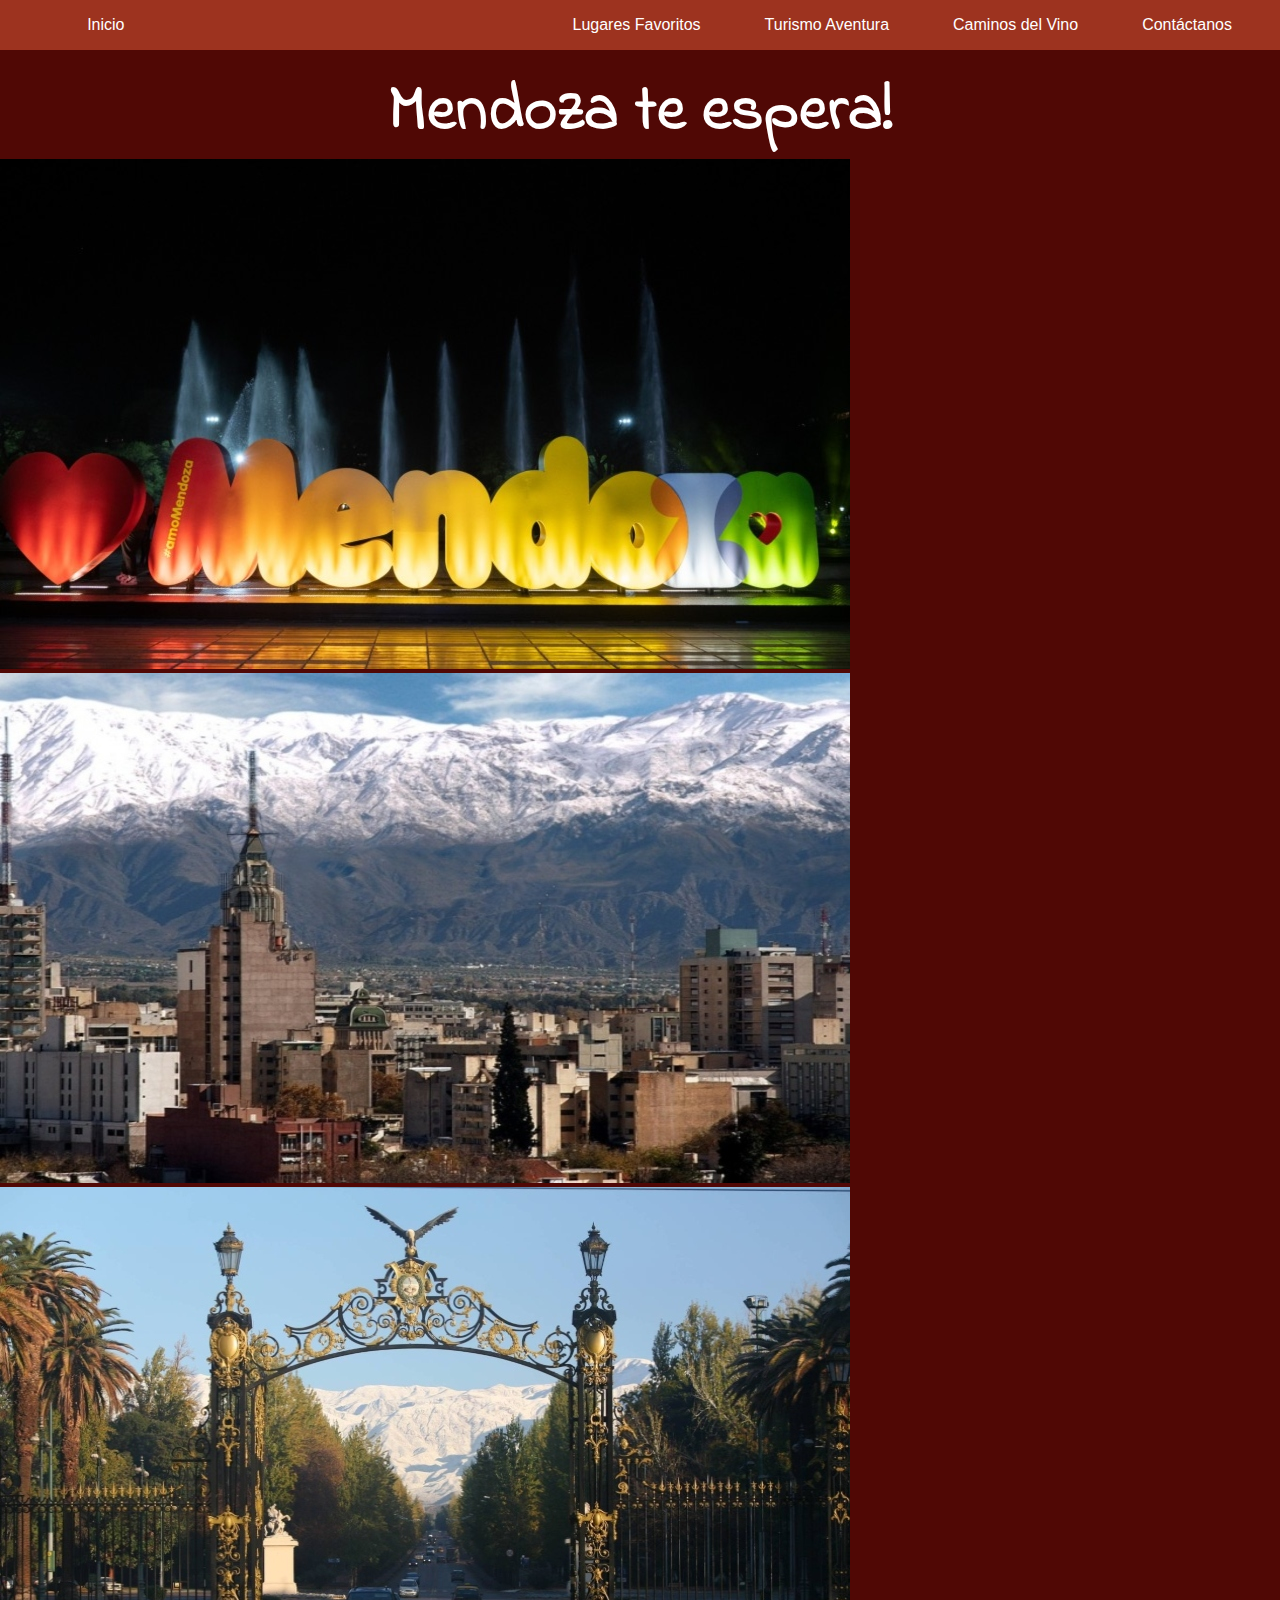
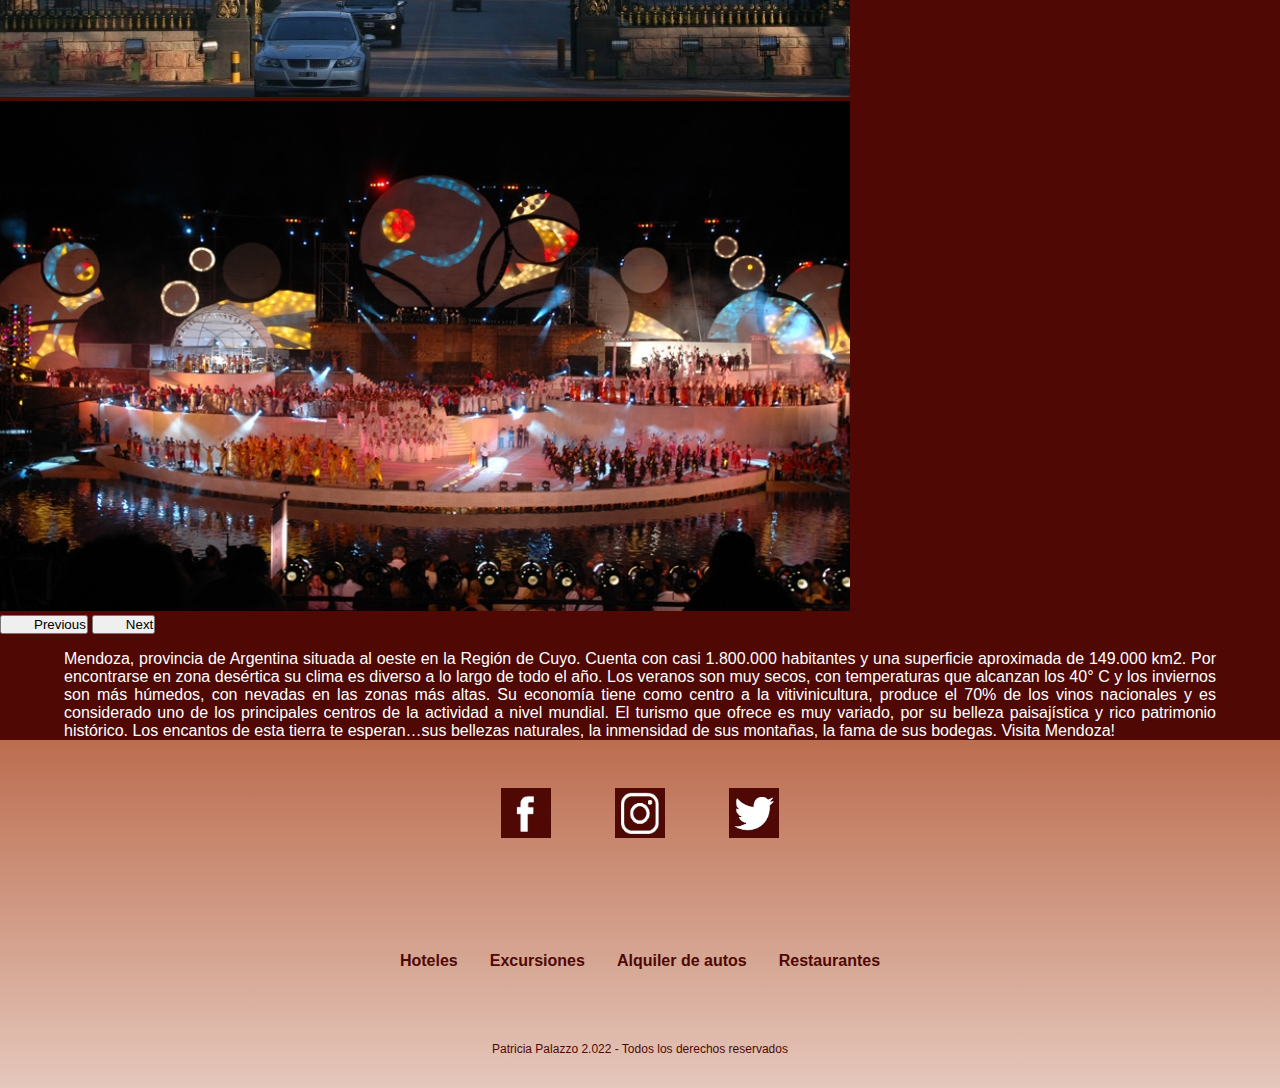
<file: index.html>
<!DOCTYPE html>
<html lang="en">
<head>
    <meta charset="UTF-8">
    <meta http-equiv="X-UA-Compatible" content="IE=edge">
    <meta name="viewport" content="width=device-width, initial-scale=1.0">
    <link href="https://cdn.jsdelivr.net/npm/bootstrap@5.1.3/dist/css/bootstrap.min.css" rel="stylesheet" integrity="sha384-1BmE4kWBq78iYhFldvKuhfTAU6auU8tT94WrHftjDbrCEXSU1oBoqyl2QvZ6jIW3" crossorigin="anonymous">
    <link rel = "stylesheet" href=" css/estilos.css" >
    <link rel="preconnect" href="https://fonts.googleapis.com">
    <link rel="preconnect" href="https://fonts.gstatic.com" crossorigin>
    <link href="https://fonts.googleapis.com/css2?family=Indie+Flower&display=swap" rel="stylesheet">
    <title>Visita Mendoza</title>
</head>
<body>
    <header>
        <nav class="tahoma">
            <ul>
                <li><a class="navegacion__opcion inicio" href="index.html">Inicio</a></li> 
                <li><a class="navegacion__opcion" href="paginas/favoritos.html">Lugares Favoritos</a></li>
                <li><a class="navegacion__opcion" href="paginas/turismo_aventura.html">Turismo Aventura</a></li>
                <li><a class="navegacion__opcion" href="paginas/camino_del_vino.html">Caminos del Vino</a></li>
                <li><a class="navegacion__opcion" href="paginas/contacto.html">Contáctanos</a></li>      
            </ul>
        </nav>            
    </header>
    <main>
        <section>
            <div class="pagina__titulo">
                <h1 class="indie negrita">Mendoza te espera!</h1>
            </div>
        </section>
        <section>
            <div class="container-fluid">
                <div id="carouselExampleFade" class="carousel slide carousel-fade" data-bs-ride="carousel">
                    <div class="carousel-inner">
                        <div class="carousel-item active">
                        <img src="recursos/mendoza.jpg" class="d-block w-100" alt="cartel mendoza">
                    </div>
                    <div class="carousel-item">
                        <img src="recursos/ciudad.jpg" class="d-block w-100" alt="vista ciudad">
                    </div>
                    <div class="carousel-item">
                        <img src="recursos/portones.jpg" class="d-block w-100" alt="portones del parque">
                    </div>
                    <div class="carousel-item">
                        <img src="recursos/vendimia.jpg" class="d-block w-100" alt="fiesta de la vendimia">
                    </div>
                </div>
                <button class="carousel-control-prev" type="button" data-bs-target="#carouselExampleFade" data-bs-slide="prev">
                    <span class="carousel-control-prev-icon" aria-hidden="true"></span>
                    <span class="visually-hidden">Previous</span>
                </button>
                <button class="carousel-control-next" type="button" data-bs-target="#carouselExampleFade" data-bs-slide="next">
                    <span class="carousel-control-next-icon" aria-hidden="true"></span>
                    <span class="visually-hidden">Next</span>
                </button>
            </div>
        </section>
        <section>
            <div class="index__texto tahoma" >
                <p>Mendoza, provincia de Argentina situada al oeste en la Región de Cuyo. Cuenta con casi 1.800.000 habitantes y una superficie aproximada de 149.000 km2. Por encontrarse en zona desértica su clima es diverso a lo largo de todo el año. Los veranos son muy secos, con temperaturas que alcanzan los 40° C y los inviernos son más húmedos,  con nevadas en las zonas más altas. Su economía tiene como centro a la vitivinicultura, produce el 70% de los vinos nacionales y es considerado uno de los principales centros de la actividad a nivel mundial. El turismo que ofrece es muy variado, por su belleza paisajística y rico patrimonio histórico. Los encantos de esta tierra te esperan…sus bellezas naturales, la inmensidad de sus montañas, la fama de sus bodegas. Visita Mendoza!</p> 
            </div>
        </section>
    </main>
    <footer class="gradiente tahoma">
        <div class="footer__redes">
            <img class="footer__imagenes" src="recursos/facebook.jpg" alt="logo facebook">
            <img class="footer__imagenes" src="recursos/instagram.jpg" alt="logo instagram">
            <img class="footer__imagenes" src="recursos/twitter.jpg" alt="logo twitter">
        </div>
        <div class="footer__enlaces">
            <a class="footer__enlaces__opcion negrita" href="https://www.trivago.com.ar/es-AR/lm?__wr=10&tc=18&themeId=1&sem_keyword=hoteles%20en%20mendoza&sem_creativeid=576042970744&sem_matchtype=e&sem_network=g&sem_device=c&sem_placement=&sem_target=&sem_adposition=&sem_param1=&sem_param2=&sem_campaignid=15949334798&sem_adgroupid=129758555022&sem_targetid=kwd-861155142&sem_location=1000092&cipc=sem&cip=5419001819&gclid=Cj0KCQjw6pOTBhCTARIsAHF23fI4WO3d2dpFbXpWeYggHKfNlENxzgiwfZO1YNWixCZig1VszmF83lgaAm4tEALw_wcB&search=200-73268" target="_blank">Hoteles</a>
            <a class="footer__enlaces__opcion negrita" href="https://mendoza.travel/turismo/" target="_blank">Excursiones</a>
            <a class="footer__enlaces__opcion negrita" href="https://www.economybookings.com/es/alquiler-de-coches/america-del-sur/argentina/mendoza?btag=google&gclid=Cj0KCQjw6pOTBhCTARIsAHF23fIY-PLiH9SjcboZNVSLd5Ms8fzS0DXV7uB2vZGmwv_LEgi6eeP8Ow0aAorJEALw_wcB" target="_blank">Alquiler de autos</a>
            <a class="footer__enlaces__opcion negrita" href="https://mendoza.travel/gastronomia/" target="_bkank">Restaurantes</a>
        </div>
        <div class="footer__disclaimer">
            <p>Patricia Palazzo 2.022 - Todos los derechos reservados</p>
        </div>        
    </footer>
    <script src="https://cdn.jsdelivr.net/npm/bootstrap@5.1.3/dist/js/bootstrap.bundle.min.js" integrity="sha384-ka7Sk0Gln4gmtz2MlQnikT1wXgYsOg+OMhuP+IlRH9sENBO0LRn5q+8nbTov4+1p" crossorigin="anonymous"></script>
</body>
</html>
</file>
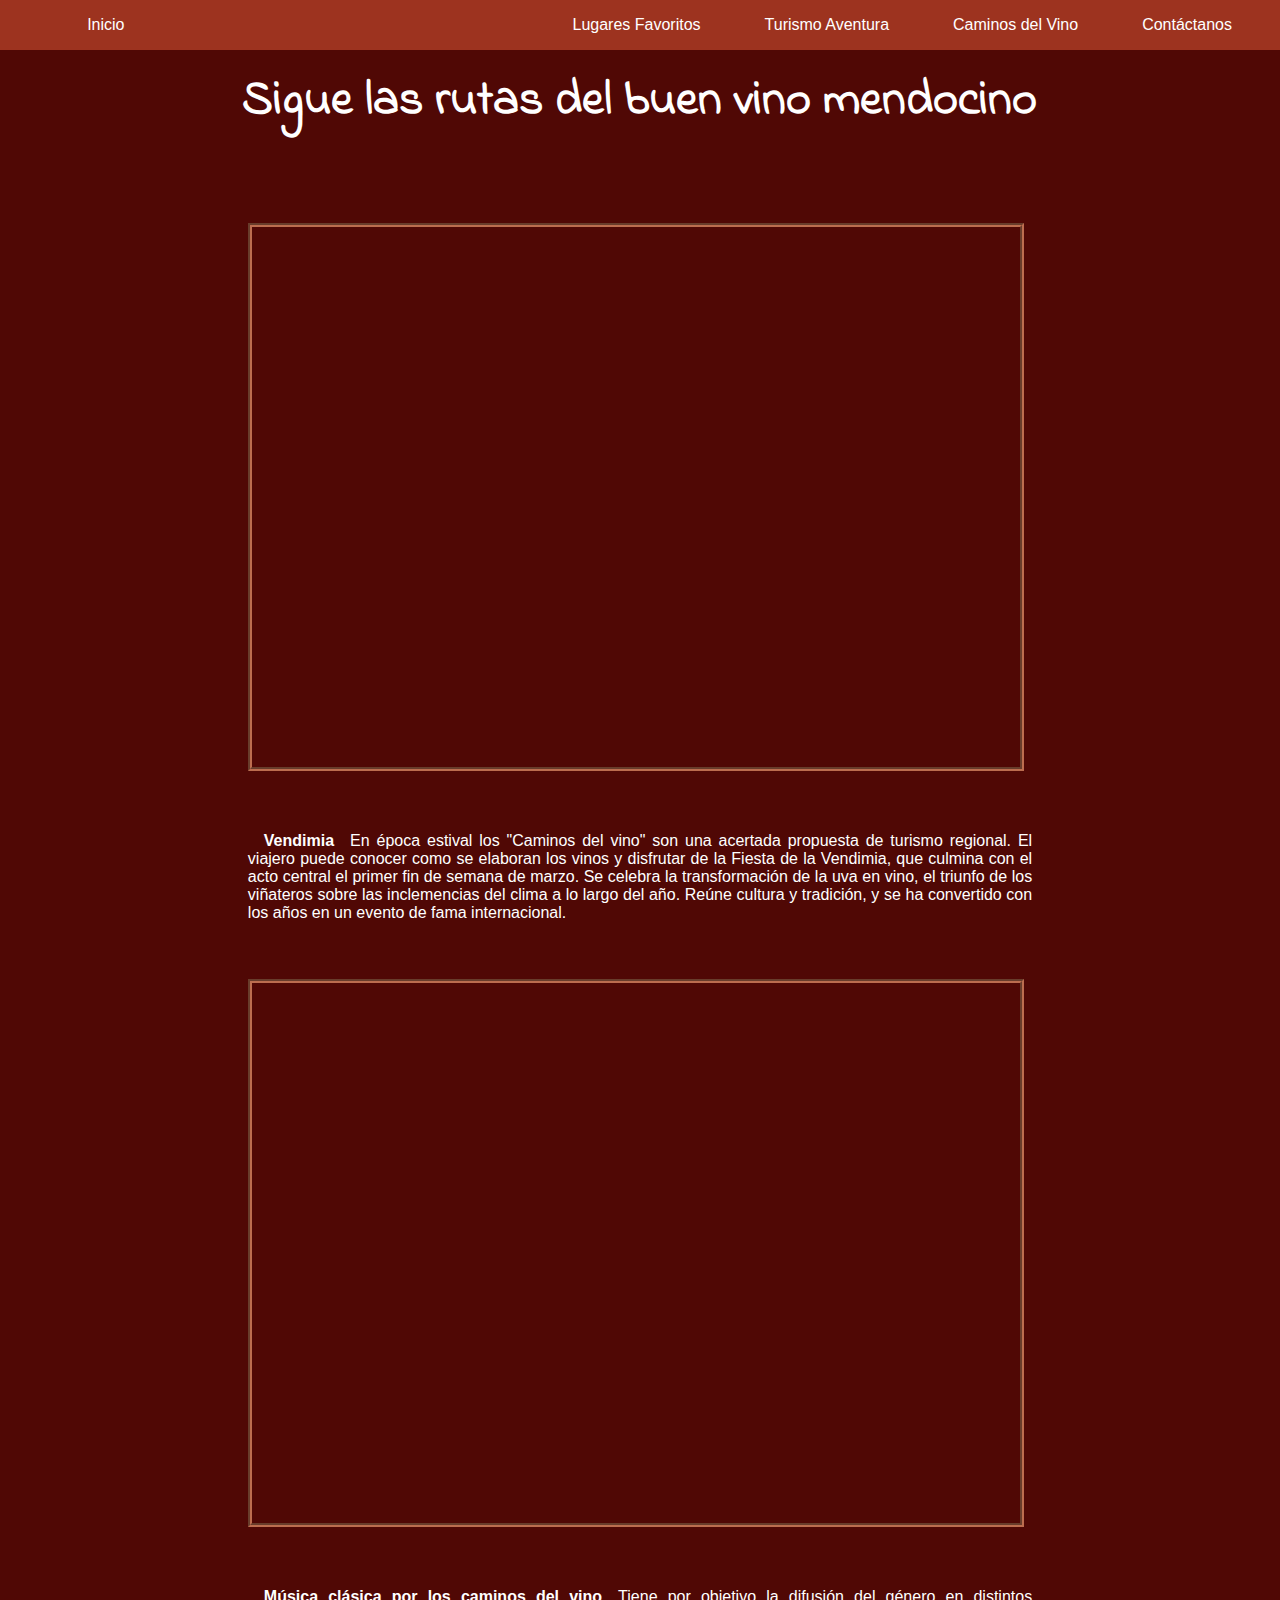
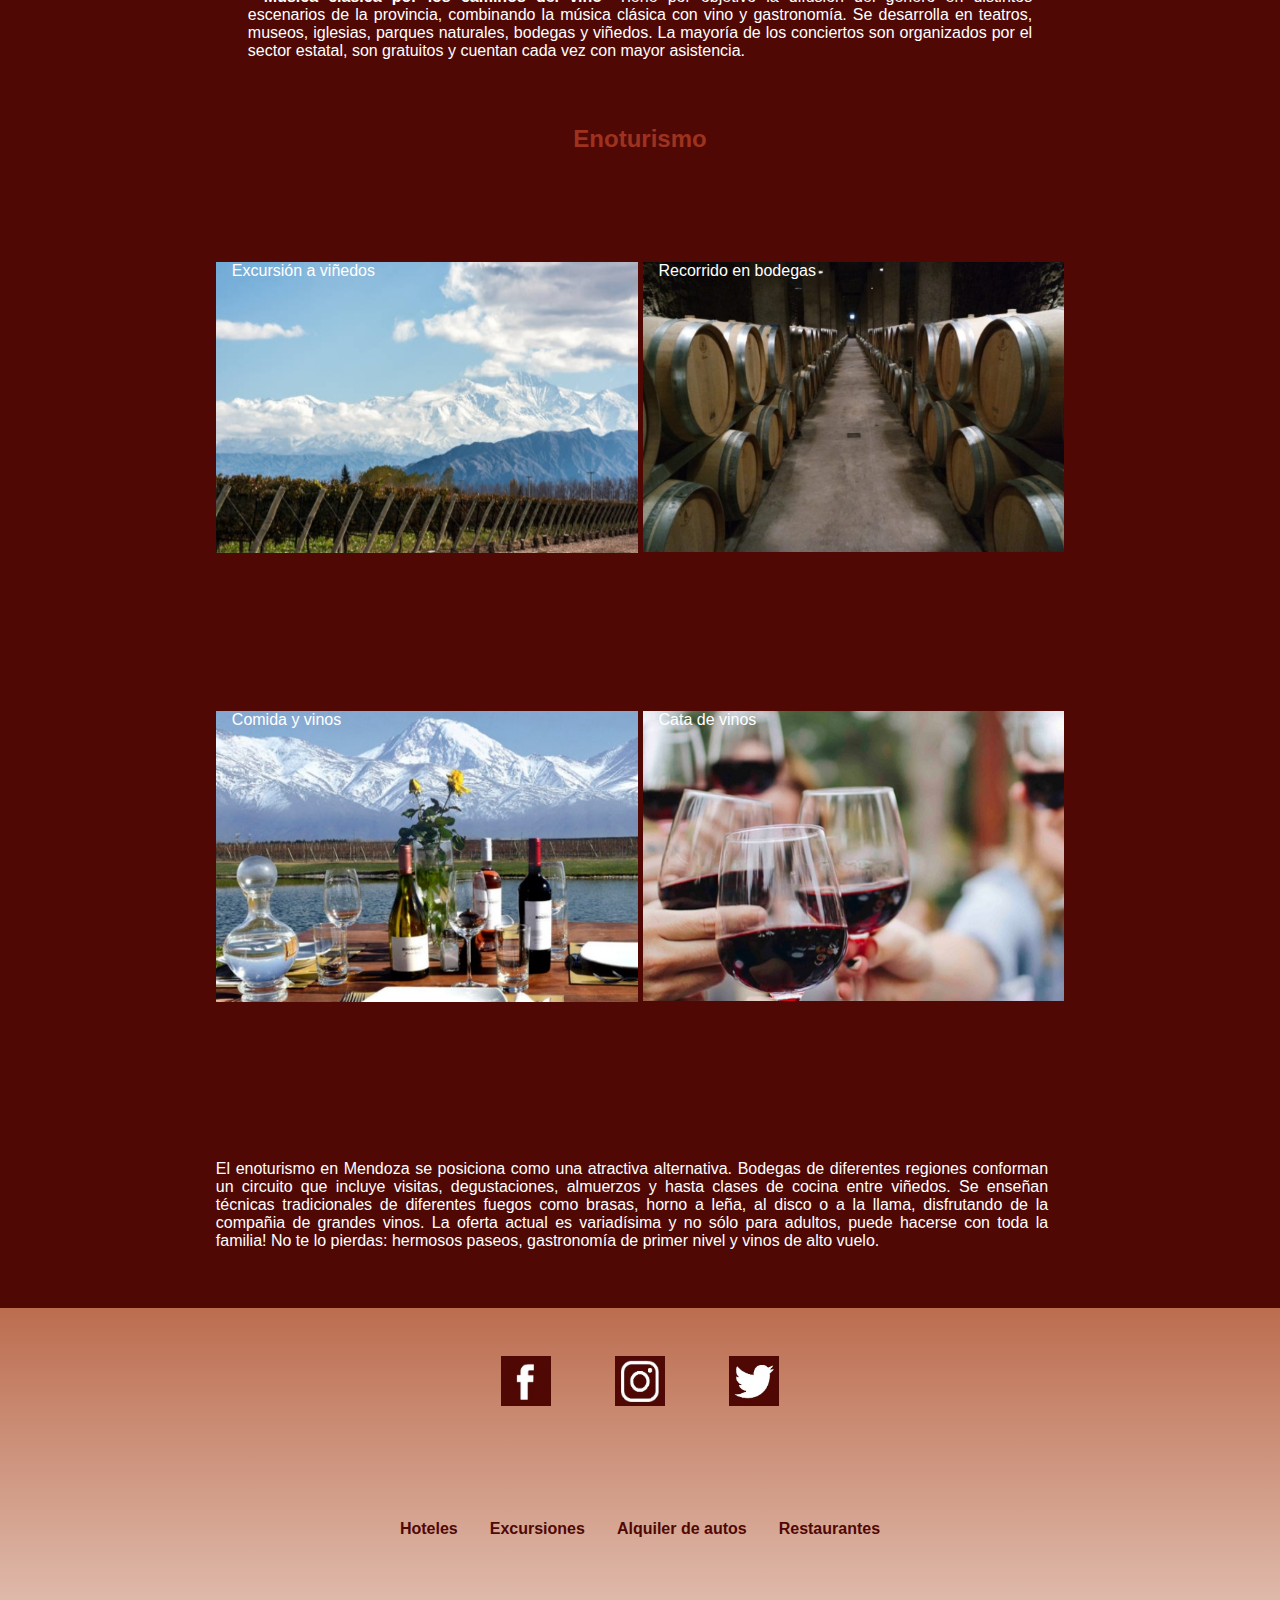
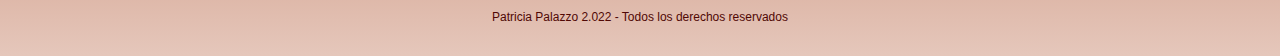
<file: paginas/camino_del_vino.html>
<!DOCTYPE html>
<html lang="en">
<head>
    <meta charset="UTF-8">
    <meta http-equiv="X-UA-Compatible" content="IE=edge">
    <meta name="viewport" content="width=device-width, initial-scale=1.0">
    <link rel = "stylesheet" href="../css/estilos.css" >
    <link rel="preconnect" href="https://fonts.googleapis.com">
    <link rel="preconnect" href="https://fonts.gstatic.com" crossorigin>
    <link href="https://fonts.googleapis.com/css2?family=Indie+Flower&display=swap" rel="stylesheet">
    <title>Camino del Vino</title>
</head>
<body>
    <header>
        <nav class="tahoma">
            <ul>
                <li><a class="navegacion__opcion inicio" href="../index.html">Inicio</a></li> 
                <li><a class="navegacion__opcion" href="favoritos.html">Lugares Favoritos</a></li>
                <li><a class="navegacion__opcion" href="turismo_aventura.html">Turismo Aventura</a></li>
                <li><a class="navegacion__opcion" href="camino_del_vino.html">Caminos del Vino</a></li>
                <li><a class="navegacion__opcion" href="contacto.html">Contáctanos</a></li>      
            </ul>
        </nav>            
    </header>
    <main>
        <section class="grid__container__camino tahoma">
            <div class="grid__titulo__camino">
                <h1 class="indie">Sigue las rutas del buen vino mendocino</h1>
            </div>            
            <div class="grid__video__uno">
                <iframe class="video" src="https://www.youtube.com/embed/NPLaSs3JbcM" title="YouTube video player" frameborder="0" allow="accelerometer; autoplay; clipboard-write; encrypted-media; gyroscope; picture-in-picture" allowfullscreen></iframe>
            </div>
            <div class="texto__video__uno">
                <span class="negrita">Vendimia</span><span>En época estival los "Caminos del vino" son una acertada propuesta de turismo regional. El viajero puede conocer como se elaboran los vinos y disfrutar de la Fiesta de la Vendimia, que culmina con el acto central el primer fin de semana de marzo. Se celebra la transformación de la uva en vino, el triunfo de los viñateros sobre las inclemencias del clima a lo largo del año. Reúne cultura y tradición, y se ha convertido con los años en un evento de fama internacional. </span>
            </div>
            <div class="grid__video__dos">
                <iframe class="video" width="560" height="315" src="https://www.youtube.com/embed/SXl2UVCRuM8" title="YouTube video player" frameborder="0" allow="accelerometer; autoplay; clipboard-write; encrypted-media; gyroscope; picture-in-picture" allowfullscreen></iframe>
            </div> 
            <div class="texto__video__dos">
                <span class="negrita">Música clásica por los caminos del vino</span><span>Tiene por objetivo la difusión del género en distintos escenarios de la provincia, combinando la música clásica con vino y gastronomía. Se desarrolla en teatros, museos, iglesias, parques naturales, bodegas y viñedos. La mayoría de los conciertos son organizados por el sector estatal, son gratuitos y cuentan cada vez con mayor asistencia. </span>
            </div>
            <div class="grid__enoturismo">        
                <h2>Enoturismo</h2>    
            </div>
            <div class="grid__fotos__camino__uno">
                <span>Excursión a viñedos</span>
            </div>
            <div class="grid__fotos__camino__dos">
                <span>Recorrido en bodegas</span>
            </div>
            <div class="grid__fotos__camino__tres">
                <span>Comida y vinos</span>
            </div>
            <div class="grid__fotos__camino__cuatro">
                <span>Cata de vinos</span>
            </div>
            <div class="grid__enoturismo__texto">
                <p>El enoturismo en Mendoza se posiciona como una atractiva alternativa. Bodegas de diferentes regiones conforman un circuito que incluye visitas, degustaciones, almuerzos y hasta clases de cocina entre viñedos. Se enseñan técnicas tradicionales de diferentes fuegos como brasas, horno a leña, al disco o a la llama, disfrutando de la compañia de grandes vinos. La oferta actual es variadísima y no sólo para adultos, puede hacerse con toda la familia! No te lo pierdas: hermosos paseos, gastronomía de primer nivel y vinos de alto vuelo.  </p>
            </div>
        </section>
    </main>
    <footer class="gradiente tahoma">
        <div class="footer__redes">
            <img class="footer__imagenes" src="../recursos/facebook.jpg" alt="logo facebook">
            <img class="footer__imagenes" src="../recursos/instagram.jpg" alt="logo instagram">
            <img class="footer__imagenes" src="../recursos/twitter.jpg" alt="logo twitter">
        </div>
        <div class="footer__enlaces">
            <a class="footer__enlaces__opcion negrita" href="https://www.trivago.com.ar/es-AR/lm?__wr=10&tc=18&themeId=1&sem_keyword=hoteles%20en%20mendoza&sem_creativeid=576042970744&sem_matchtype=e&sem_network=g&sem_device=c&sem_placement=&sem_target=&sem_adposition=&sem_param1=&sem_param2=&sem_campaignid=15949334798&sem_adgroupid=129758555022&sem_targetid=kwd-861155142&sem_location=1000092&cipc=sem&cip=5419001819&gclid=Cj0KCQjw6pOTBhCTARIsAHF23fI4WO3d2dpFbXpWeYggHKfNlENxzgiwfZO1YNWixCZig1VszmF83lgaAm4tEALw_wcB&search=200-73268" target="_blank">Hoteles</a>
            <a class="footer__enlaces__opcion negrita" href="https://mendoza.travel/turismo/" target="_blank">Excursiones</a>
            <a class="footer__enlaces__opcion negrita" href="https://www.economybookings.com/es/alquiler-de-coches/america-del-sur/argentina/mendoza?btag=google&gclid=Cj0KCQjw6pOTBhCTARIsAHF23fIY-PLiH9SjcboZNVSLd5Ms8fzS0DXV7uB2vZGmwv_LEgi6eeP8Ow0aAorJEALw_wcB" target="_blank">Alquiler de autos</a>
            <a class="footer__enlaces__opcion negrita" href="https://mendoza.travel/gastronomia/" target="_bkank">Restaurantes</a>
        </div>
        <div class="footer__disclaimer">
            <p>Patricia Palazzo 2.022 - Todos los derechos reservados</p>
        </div>        
    </footer>
</body>
</html>
</file>
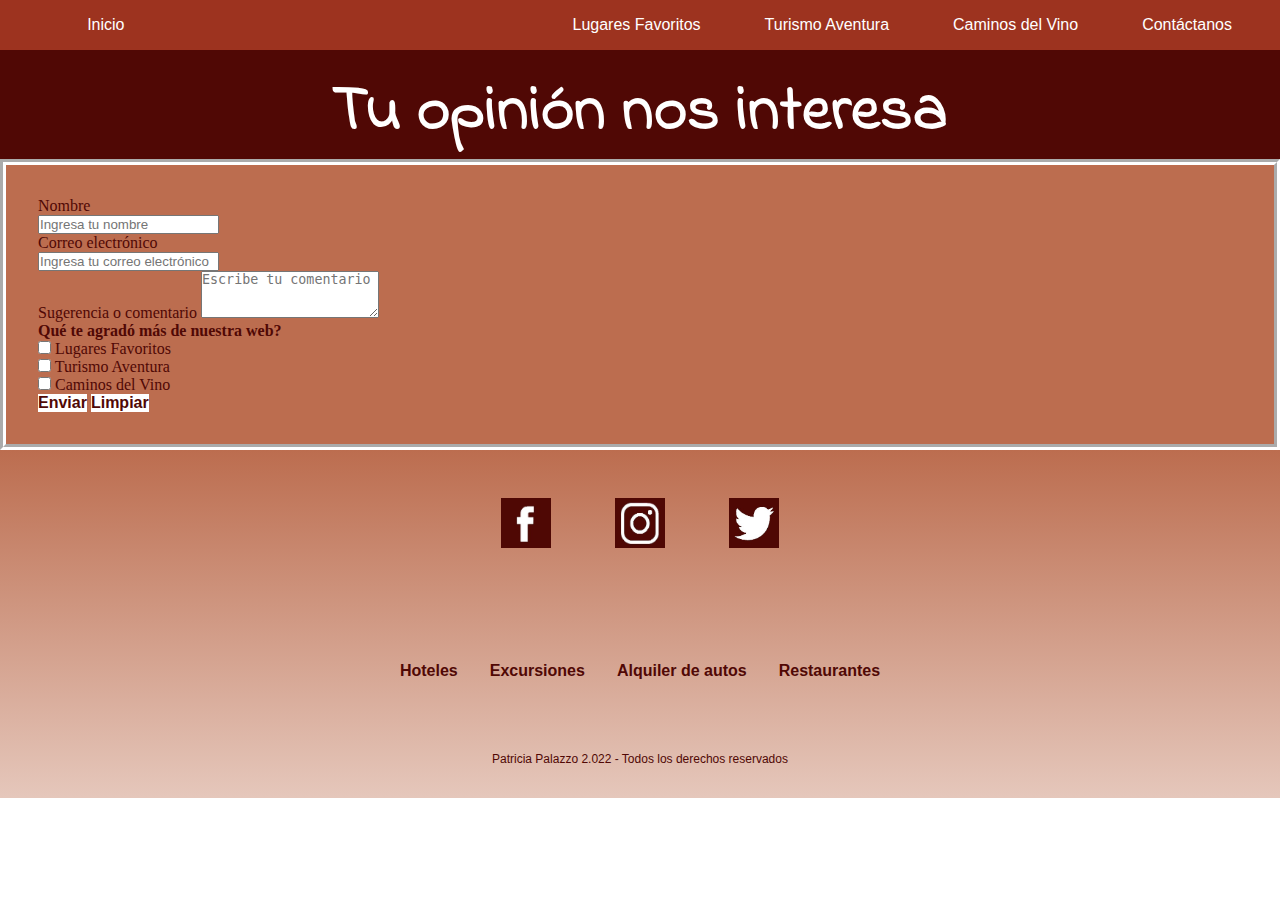
<file: paginas/contacto.html>
<!DOCTYPE html>
<html lang="en">
<head>
    <meta charset="UTF-8">
    <meta http-equiv="X-UA-Compatible" content="IE=edge">
    <meta name="viewport" content="width=device-width, initial-scale=1.0">
    <link href="https://cdn.jsdelivr.net/npm/bootstrap@5.1.3/dist/css/bootstrap.min.css" rel="stylesheet" integrity="sha384-1BmE4kWBq78iYhFldvKuhfTAU6auU8tT94WrHftjDbrCEXSU1oBoqyl2QvZ6jIW3" crossorigin="anonymous">
    <link rel = "stylesheet" href="../css/estilos.css" >
    <link rel="preconnect" href="https://fonts.googleapis.com">
    <link rel="preconnect" href="https://fonts.gstatic.com" crossorigin>
    <link href="https://fonts.googleapis.com/css2?family=Indie+Flower&display=swap" rel="stylesheet">
    <title>Contáctanos</title>
</head>
<body>
    <header>
        <nav class="tahoma">
            <ul>
                <li><a class="navegacion__opcion inicio" href="../index.html">Inicio</a></li> 
                <li><a class="navegacion__opcion" href="favoritos.html">Lugares Favoritos</a></li>
                <li><a class="navegacion__opcion" href="turismo_aventura.html">Turismo Aventura</a></li>
                <li><a class="navegacion__opcion" href="camino_del_vino.html">Caminos del Vino</a></li>
                <li><a class="navegacion__opcion" href="contacto.html">Contáctanos</a></li>      
            </ul>
        </nav>            
    </header>
    <main>
        <section>
            <div class="pagina__titulo">
                <h1 class="negrita indie">Tu opinión nos interesa</h1>
            </div>
        </section>
        <section class="container">
            <form>
                <div class="row mb-3">
                    <label for="nombre" class="col-sm-2 col-form-label">Nombre</label>
                    <div class="col-sm-10">
                        <input type="text" class="form-control" placeholder="Ingresa tu nombre" id="nombre">
                    </div>
                </div>
                <div class="row mb-3">
                    <label for="email" class="col-sm-2 col-form-label">Correo electrónico</label>
                    <div class="col-sm-10">
                        <input type="email" class="form-control" placeholder="Ingresa tu correo electrónico"id="email">
                    </div>
                </div>
                <div class="mb-3">
                    <label for="textArea" class="form-label">Sugerencia o comentario</label>
                    <textarea class="form-control" placeholder="Escribe tu comentario"id="texArea" rows="3"></textarea>
                </div>
                <h4>Qué te agradó más de nuestra web?</h4>
                <div class="row mb-3">
                    <div class="col-sm-10 offset-sm-2">
                        <div class="form-check">
                            <input class="form-check-input" type="checkbox" id="favoritos">
                            <label class="form-check-label" for="favoritos">Lugares Favoritos</label>
                        </div>
                    </div>
                    <div class="col-sm-10 offset-sm-2">
                        <div class="form-check">
                            <input class="form-check-input" type="checkbox" id="turismo">
                            <label class="form-check-label" for="turismo">Turismo Aventura</label>
                        </div>
                    </div>
                    <div class="col-sm-10 offset-sm-2">
                        <div class="form-check">
                            <input class="form-check-input" type="checkbox" id="caminos">
                            <label class="form-check-label" for="caminos">Caminos del Vino</label>
                        </div>
                    </div>
                </div>
                <button type="submit" class="btn btn-primary boton tahoma negrita">Enviar</button>
                <button type="submit" class="btn btn-primary boton tahoma negrita">Limpiar</button>
            </form>
        </section>
    </main>
    <footer class="gradiente tahoma">
        <div class="footer__redes">
            <img class="footer__imagenes" src="../recursos/facebook.jpg" alt="logo facebook">
            <img class="footer__imagenes" src="../recursos/instagram.jpg" alt="logo instagram">
            <img class="footer__imagenes" src="../recursos/twitter.jpg" alt="logo twitter">
        </div>
        <div class="footer__enlaces">
            <a class="footer__enlaces__opcion negrita" href="https://www.trivago.com.ar/es-AR/lm?__wr=10&tc=18&themeId=1&sem_keyword=hoteles%20en%20mendoza&sem_creativeid=576042970744&sem_matchtype=e&sem_network=g&sem_device=c&sem_placement=&sem_target=&sem_adposition=&sem_param1=&sem_param2=&sem_campaignid=15949334798&sem_adgroupid=129758555022&sem_targetid=kwd-861155142&sem_location=1000092&cipc=sem&cip=5419001819&gclid=Cj0KCQjw6pOTBhCTARIsAHF23fI4WO3d2dpFbXpWeYggHKfNlENxzgiwfZO1YNWixCZig1VszmF83lgaAm4tEALw_wcB&search=200-73268" target="_blank">Hoteles</a>
            <a class="footer__enlaces__opcion negrita" href="https://mendoza.travel/turismo/" target="_blank">Excursiones</a>
            <a class="footer__enlaces__opcion negrita" href="https://www.economybookings.com/es/alquiler-de-coches/america-del-sur/argentina/mendoza?btag=google&gclid=Cj0KCQjw6pOTBhCTARIsAHF23fIY-PLiH9SjcboZNVSLd5Ms8fzS0DXV7uB2vZGmwv_LEgi6eeP8Ow0aAorJEALw_wcB" target="_blank">Alquiler de autos</a>
            <a class="footer__enlaces__opcion negrita" href="https://mendoza.travel/gastronomia/" target="_bkank">Restaurantes</a>
        </div>
        <div class="footer__disclaimer">
            <p>Patricia Palazzo 2.022 - Todos los derechos reservados</p>
        </div>        
    </footer>
    <script src="https://cdn.jsdelivr.net/npm/bootstrap@5.1.3/dist/js/bootstrap.bundle.min.js" integrity="sha384-ka7Sk0Gln4gmtz2MlQnikT1wXgYsOg+OMhuP+IlRH9sENBO0LRn5q+8nbTov4+1p" crossorigin="anonymous"></script>
</body>
</html>
</file>
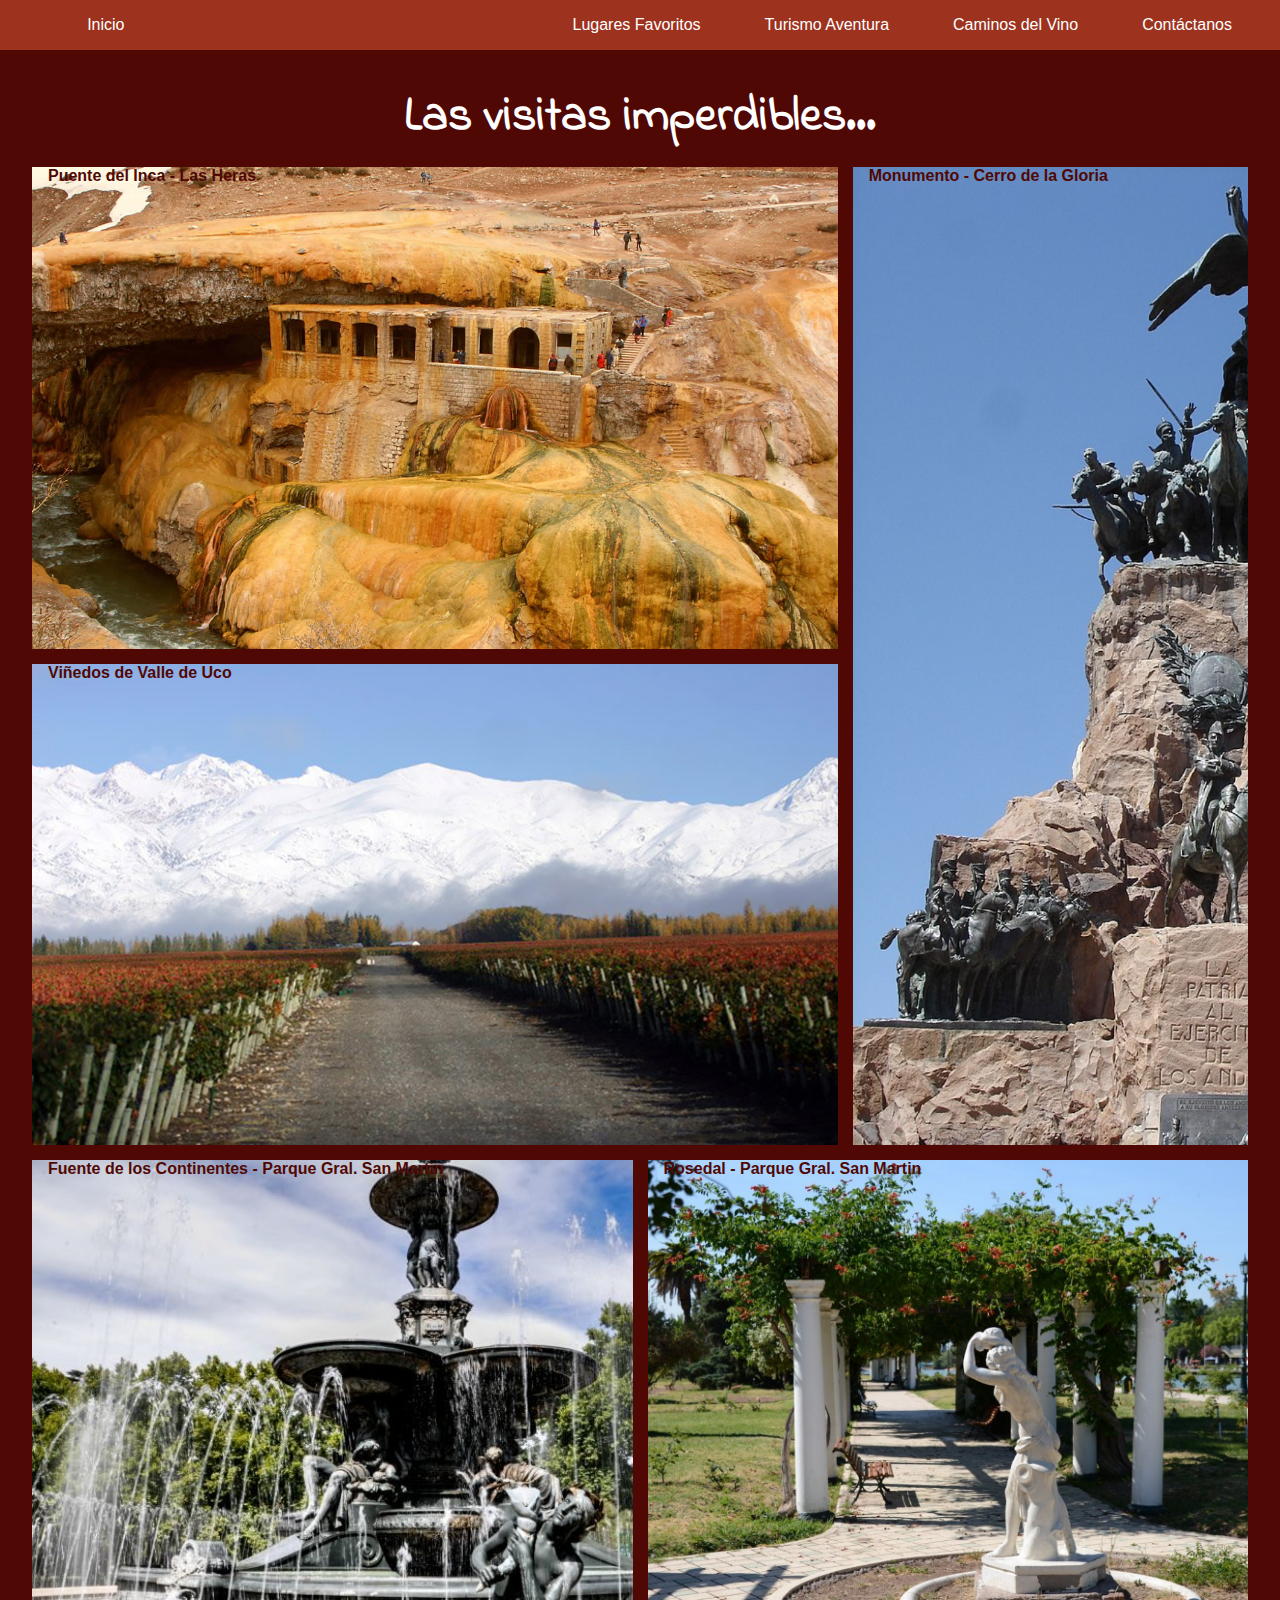
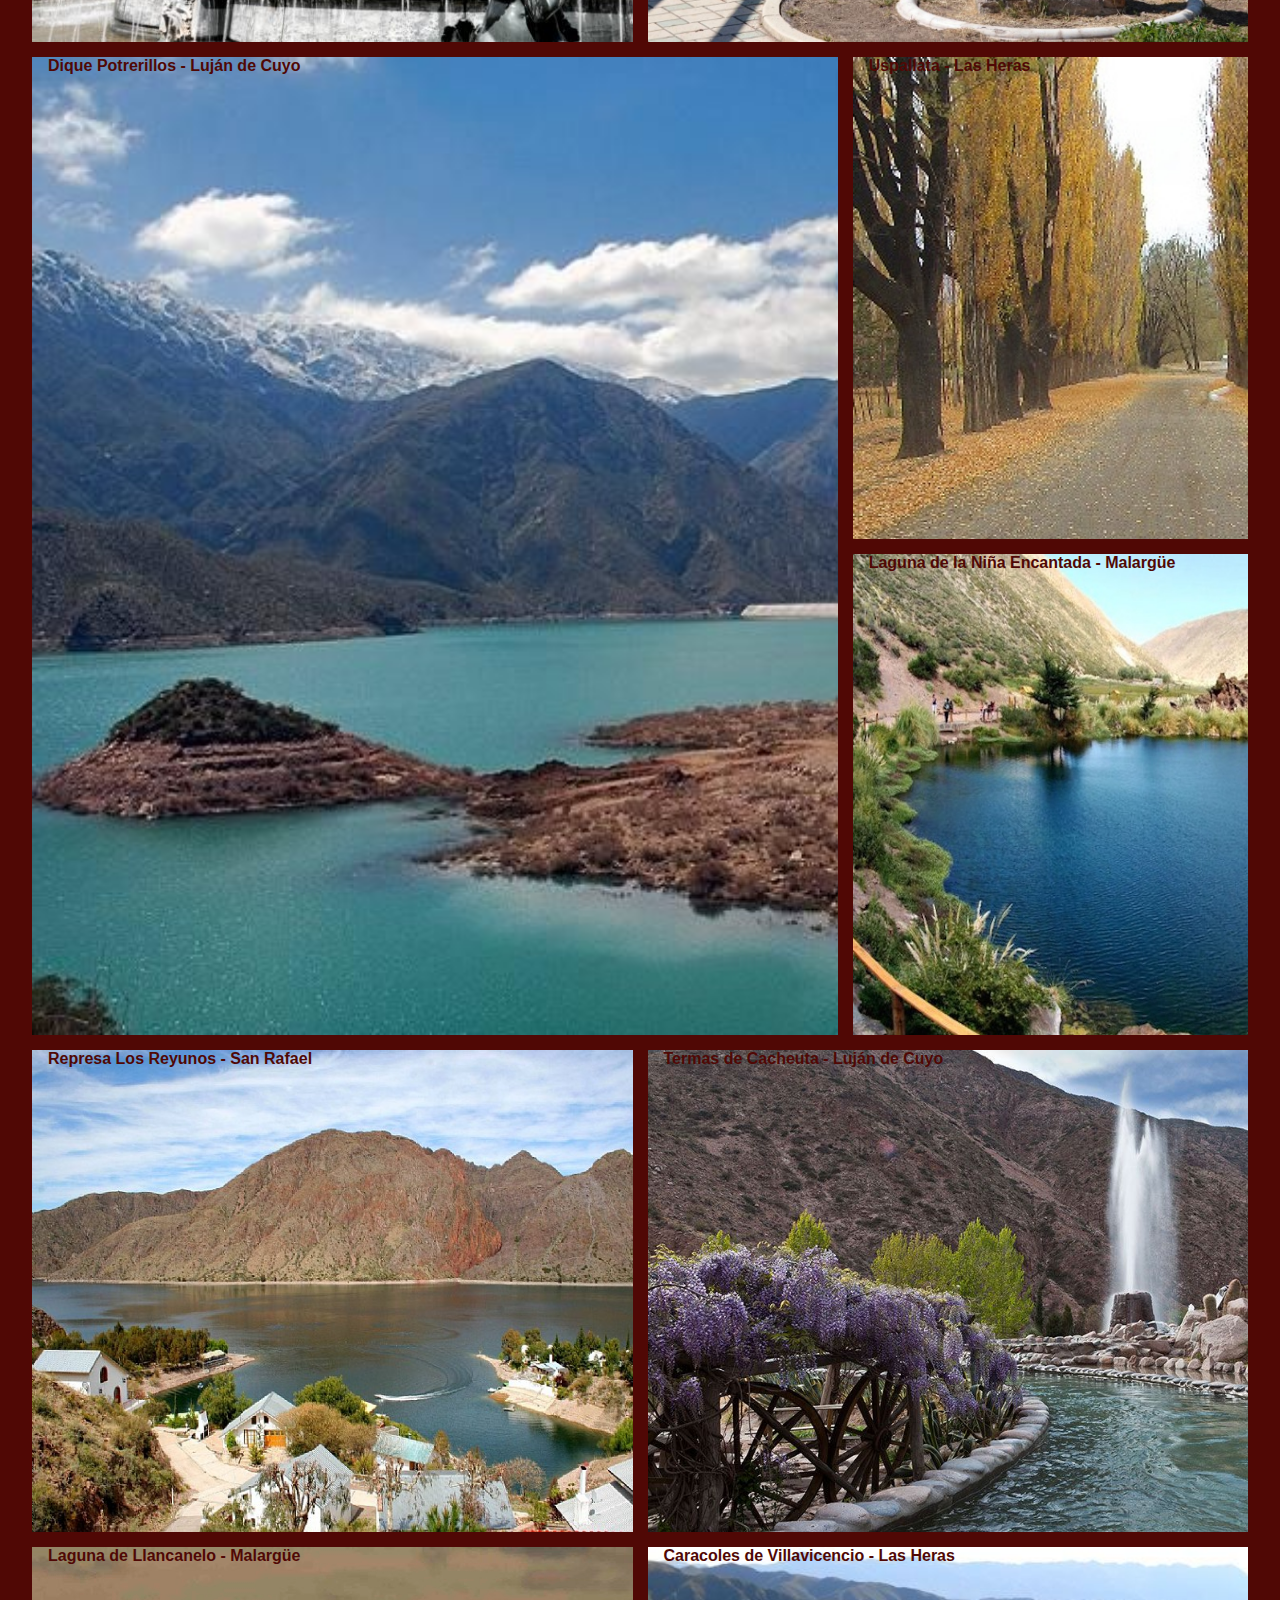
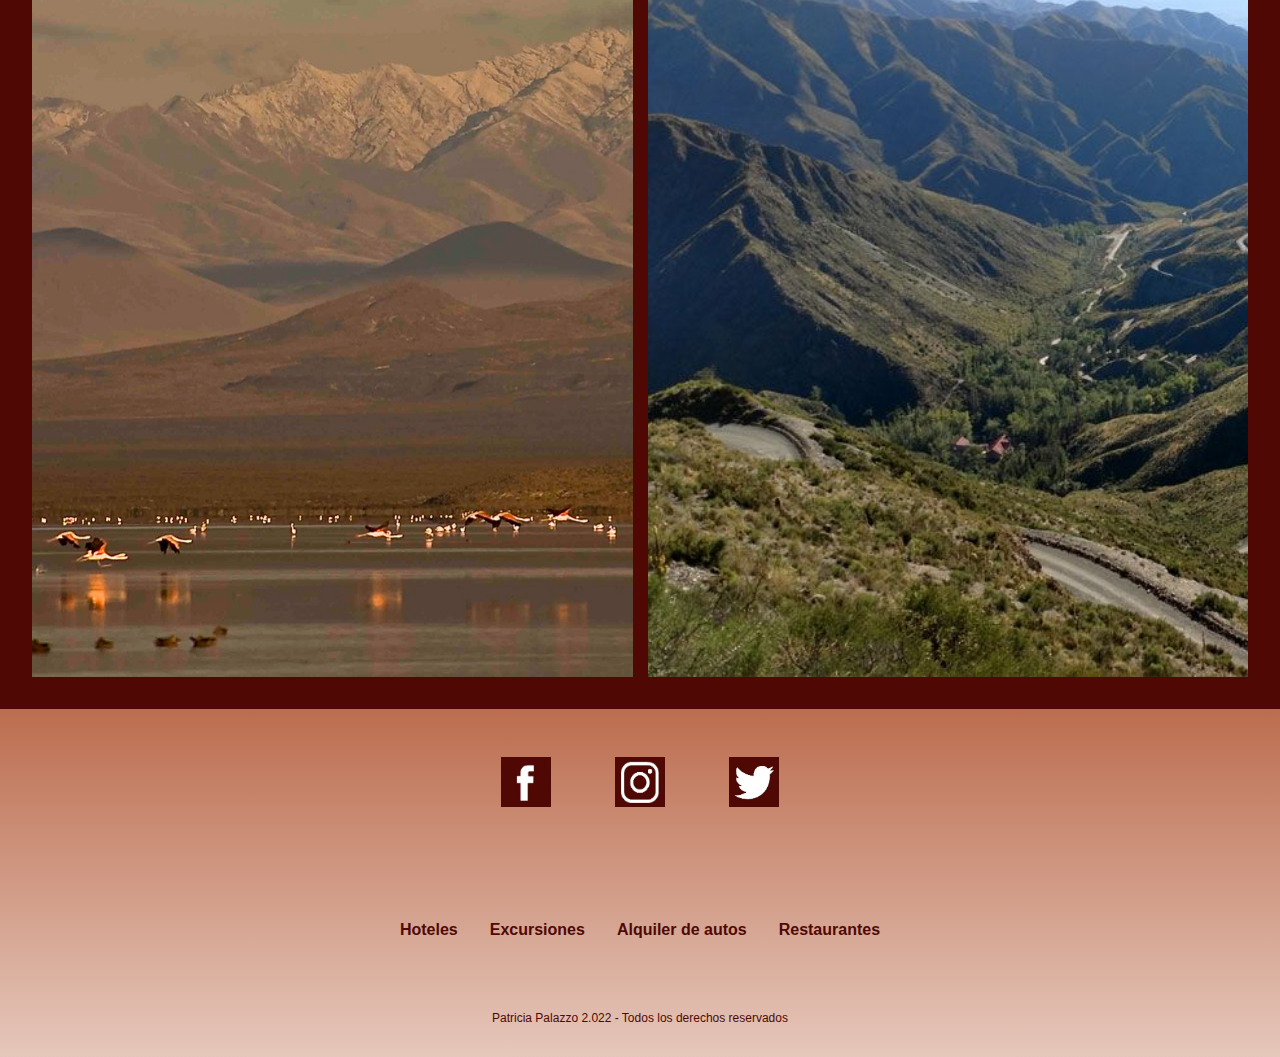
<file: paginas/favoritos.html>
<!DOCTYPE html>
<html lang="en">
<head>
    <meta charset="UTF-8">
    <meta http-equiv="X-UA-Compatible" content="IE=edge">
    <meta name="viewport" content="width=device-width, initial-scale=1.0">
    <link rel = "stylesheet" href="../css/estilos.css" >
    <link rel="preconnect" href="https://fonts.googleapis.com">
    <link rel="preconnect" href="https://fonts.gstatic.com" crossorigin>
    <link href="https://fonts.googleapis.com/css2?family=Indie+Flower&display=swap" rel="stylesheet">
    <title>Favoritos</title>
</head>
<body>
    <header>
        <nav class="tahoma">
            <ul>
                <li><a class="navegacion__opcion inicio" href="../index.html">Inicio</a></li> 
                <li><a class="navegacion__opcion" href="favoritos.html">Lugares Favoritos</a></li>
                <li><a class="navegacion__opcion" href="turismo_aventura.html">Turismo Aventura</a></li>
                <li><a class="navegacion__opcion" href="camino_del_vino.html">Caminos del Vino</a></li>
                <li><a class="navegacion__opcion" href="contacto.html">Contáctanos</a></li>      
            </ul>
        </nav>            
    </header>
    <main>
        <section class="grid__container__favoritos tahoma negrita">
            <div class="grid__titulo__favoritos">
                <h1 class="indie">Las visitas imperdibles...</h1>
            </div>
            <div class="grid__img grid__uno">
                <span>Puente del Inca - Las Heras</span> 
            </div>
            <div class="grid__img grid__dos">
                <span>Monumento - Cerro de la Gloria</span>
            </div>
            <div class="grid__img grid__tres">
                <span>Viñedos de Valle de Uco</span>
            </div>
            <div class="grid__img grid__cuatro"> 
                <span>Fuente de los Continentes - Parque Gral. San Martin</span> 
            </div>
            <div class="grid__img grid__cinco">          
                <span>Rosedal - Parque Gral. San Martin</span>
            </div>
            <div class="grid__img grid__seis">
                <span>Dique Potrerillos - Luján de Cuyo</span>
            </div>
            <div class="grid__img grid__siete">
                <span>Uspallata - Las Heras</span>
            </div>
            <div class="grid__img grid__ocho">
                <span>Laguna de la Niña Encantada - Malargüe</span>
            </div>
            <div class="grid__img grid__nueve">
                <span>Represa Los Reyunos - San Rafael</span>
            </div>
            <div class="grid__img grid__diez">
                <span>Termas de Cacheuta - Luján de Cuyo</span>
            </div>
            <div class="grid__img grid__once">
                <span>Laguna de Llancanelo - Malargüe</span>
            </div>
            <div class="grid__img grid__doce">
                <span>Caracoles de Villavicencio - Las Heras</span>
            </div>             
        </section>
    </main>
    <footer class="gradiente tahoma">
        <div class="footer__redes">
            <img class="footer__imagenes" src="../recursos/facebook.jpg" alt="logo facebook">
            <img class="footer__imagenes" src="../recursos/instagram.jpg" alt="logo instagram">
            <img class="footer__imagenes" src="../recursos/twitter.jpg" alt="logo twitter">
        </div>
        <div class="footer__enlaces">
            <a class="footer__enlaces__opcion negrita" href="https://www.trivago.com.ar/es-AR/lm?__wr=10&tc=18&themeId=1&sem_keyword=hoteles%20en%20mendoza&sem_creativeid=576042970744&sem_matchtype=e&sem_network=g&sem_device=c&sem_placement=&sem_target=&sem_adposition=&sem_param1=&sem_param2=&sem_campaignid=15949334798&sem_adgroupid=129758555022&sem_targetid=kwd-861155142&sem_location=1000092&cipc=sem&cip=5419001819&gclid=Cj0KCQjw6pOTBhCTARIsAHF23fI4WO3d2dpFbXpWeYggHKfNlENxzgiwfZO1YNWixCZig1VszmF83lgaAm4tEALw_wcB&search=200-73268" target="_blank">Hoteles</a>
            <a class="footer__enlaces__opcion negrita" href="https://mendoza.travel/turismo/" target="_blank">Excursiones</a>
            <a class="footer__enlaces__opcion negrita" href="https://www.economybookings.com/es/alquiler-de-coches/america-del-sur/argentina/mendoza?btag=google&gclid=Cj0KCQjw6pOTBhCTARIsAHF23fIY-PLiH9SjcboZNVSLd5Ms8fzS0DXV7uB2vZGmwv_LEgi6eeP8Ow0aAorJEALw_wcB" target="_blank">Alquiler de autos</a>
            <a class="footer__enlaces__opcion negrita" href="https://mendoza.travel/gastronomia/" target="_bkank">Restaurantes</a>
        </div>
        <div class="footer__disclaimer">
            <p>Patricia Palazzo 2.022 - Todos los derechos reservados</p>
        </div>        
    </footer>
</body>
</html>
</file>
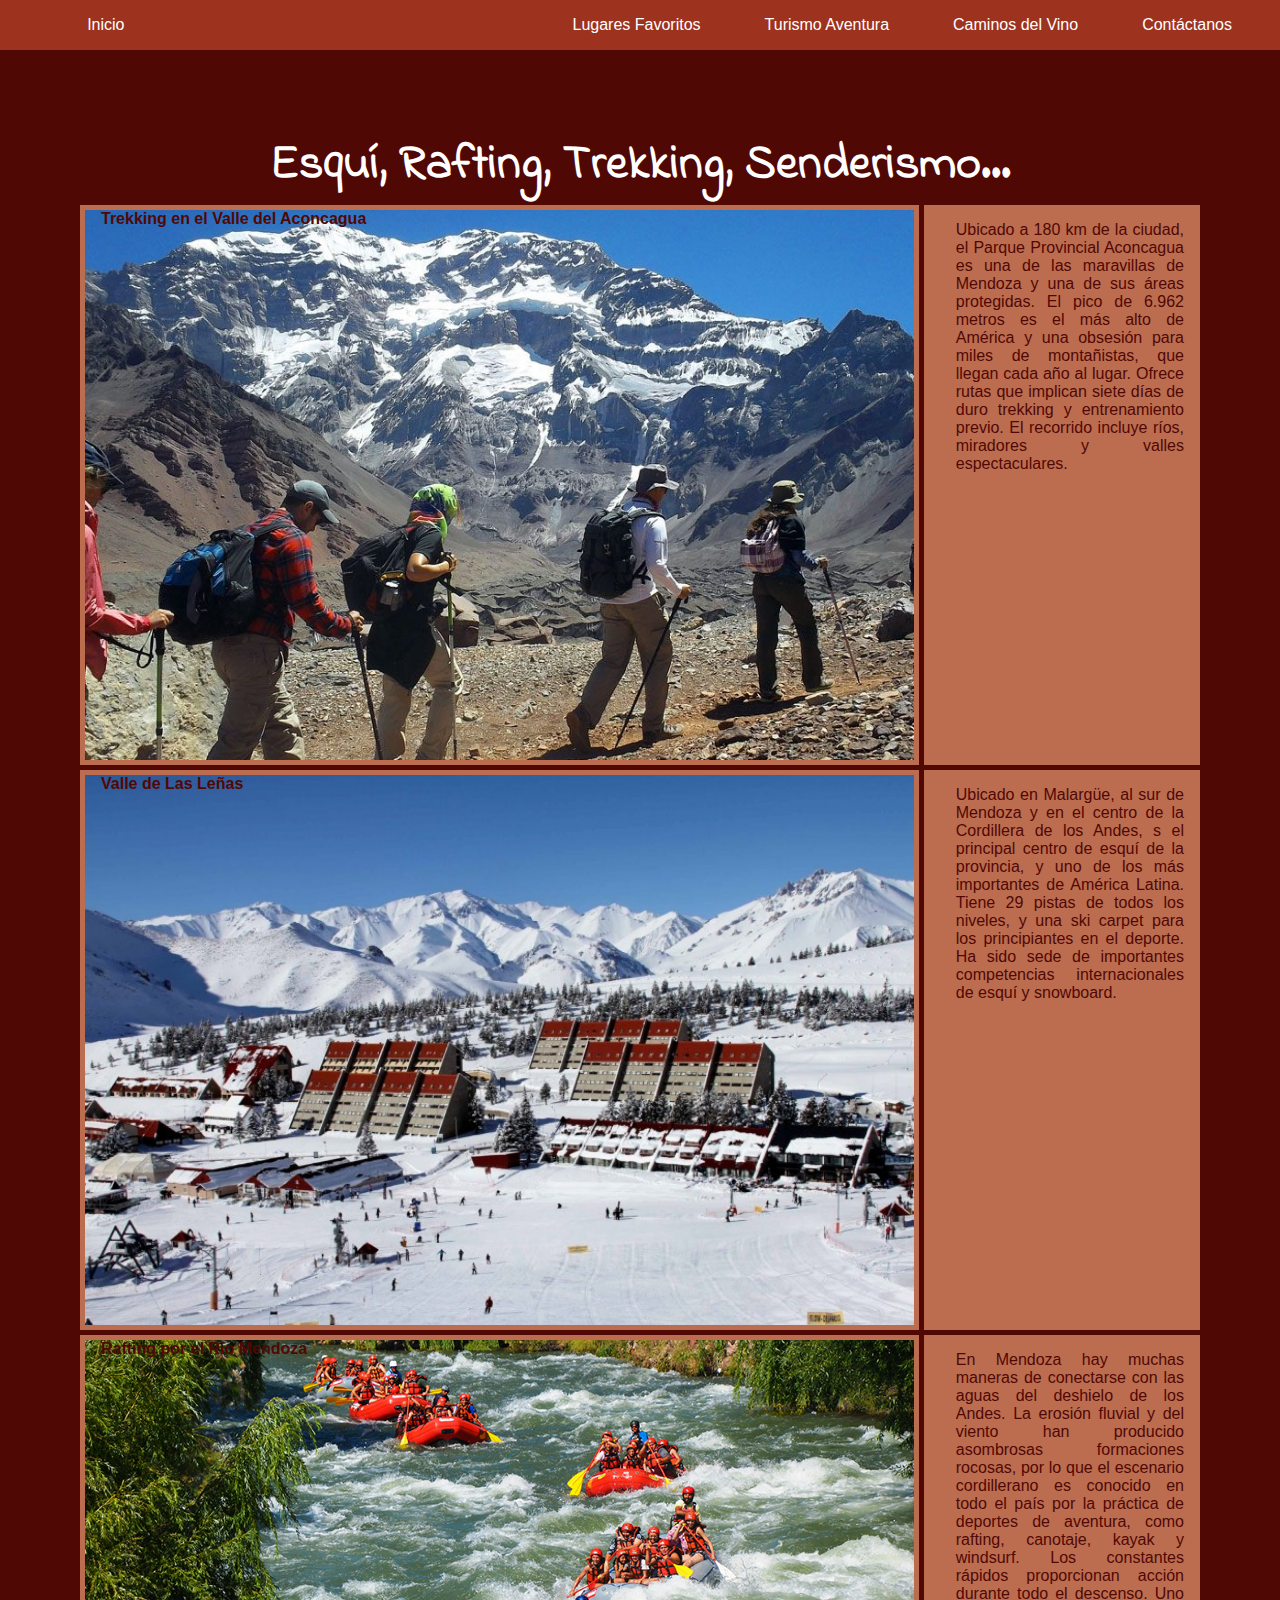
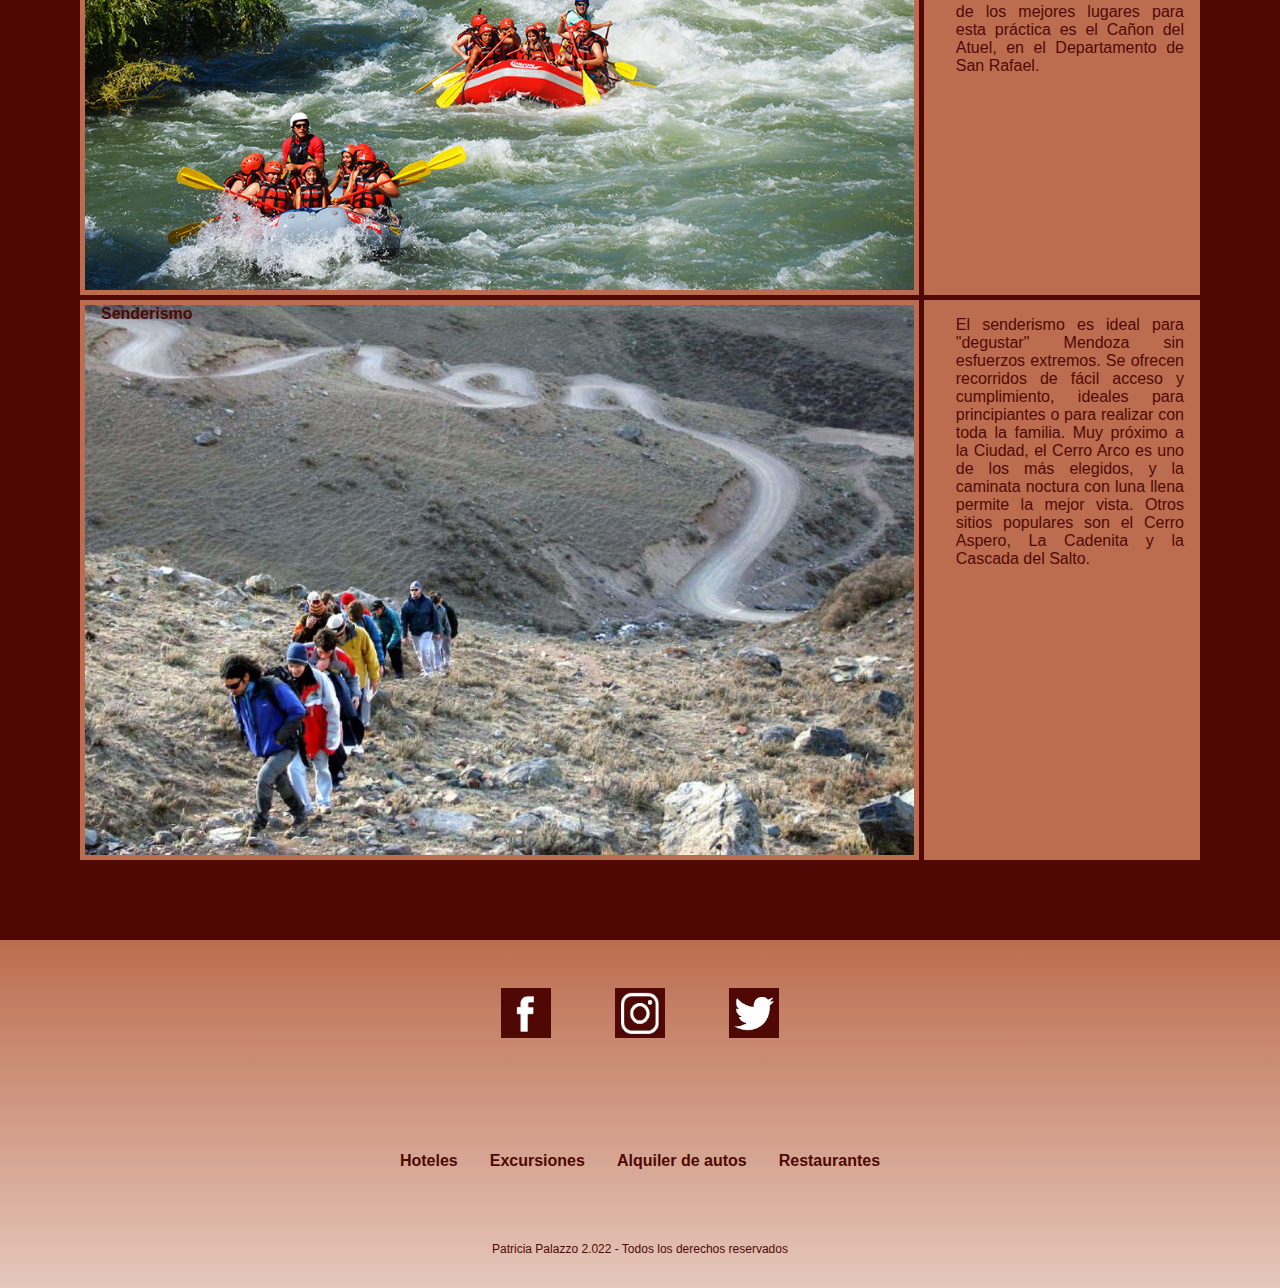
<file: paginas/turismo_aventura.html>
<!DOCTYPE html>
<html lang="en">
<head>
    <meta charset="UTF-8">
    <meta http-equiv="X-UA-Compatible" content="IE=edge">
    <meta name="viewport" content="width=device-width, initial-scale=1.0">
    <link rel = "stylesheet" href="../css/estilos.css" >
    <link rel="preconnect" href="https://fonts.googleapis.com">
    <link rel="preconnect" href="https://fonts.gstatic.com" crossorigin>
    <link href="https://fonts.googleapis.com/css2?family=Indie+Flower&display=swap" rel="stylesheet">
    <title>Turismo Aventura</title>
</head>
<body>
    <header>
        <nav class="tahoma">
            <ul>
                <li><a class="navegacion__opcion inicio" href="../index.html">Inicio</a></li> 
                <li><a class="navegacion__opcion" href="favoritos.html">Lugares Favoritos</a></li>
                <li><a class="navegacion__opcion" href="turismo_aventura.html">Turismo Aventura</a></li>
                <li><a class="navegacion__opcion" href="camino_del_vino.html">Caminos del Vino</a></li>
                <li><a class="navegacion__opcion" href="contacto.html">Contáctanos</a></li>      
            </ul>
        </nav>            
    </header>
    <main>
        <section class="grid__container__turismo tahoma">
            <div class="grid__titulo__turismo">
                <h1 class="indie"=>Esquí, Rafting, Trekking, Senderismo...</h1>
            </div>            
            <div class="grid__turismo__uno">
                <span class="negrita">Trekking en el Valle del Aconcagua</span>
            </div>
            <div class="grid__texto__uno">
                <span>Ubicado a 180 km de la ciudad, el Parque Provincial Aconcagua es una de las maravillas de Mendoza y una de sus áreas protegidas. El pico de 6.962 metros es el más alto de América y una obsesión para miles de montañistas, que llegan cada año al lugar. Ofrece rutas que implican siete días de duro trekking y entrenamiento previo. El recorrido incluye ríos, miradores y valles espectaculares. </span>
            </div>
            <div class="grid__turismo__dos">
                <span class="negrita">Valle de Las Leñas</span>
            </div>
            <div class="grid__texto__dos">
                <span>Ubicado en Malargüe, al sur de Mendoza y en el centro de la Cordillera de los Andes, s el principal centro de esquí de la provincia, y uno de los más importantes de América Latina. Tiene 29 pistas de todos los niveles, y una ski carpet para los principiantes en el deporte. Ha sido sede de importantes competencias internacionales de esquí y snowboard.</span>
            </div>
            <div class="grid__turismo__tres">
                <span class="negrita">Rafting por el Río Mendoza</span>
            </div>
            <div class="grid__texto__tres">
                <span>En Mendoza hay muchas maneras de conectarse con las aguas del deshielo de los Andes. La erosión fluvial y del viento han producido asombrosas formaciones rocosas, por lo que el escenario cordillerano es conocido en todo el país por la práctica de deportes de aventura, como rafting, canotaje, kayak y windsurf. Los constantes rápidos proporcionan acción durante todo el descenso. Uno de los mejores lugares para esta práctica es el Cañon del Atuel, en el Departamento de San Rafael. </span>
            </div>
            <div class="grid__turismo__cuatro">
                <span class="negrita">Senderismo</span>
            </div>
            <div class="grid__texto__cuatro">
                <span>El senderismo es ideal para "degustar" Mendoza sin esfuerzos extremos. Se ofrecen recorridos de fácil acceso y cumplimiento, ideales para principiantes o para realizar con toda la familia. Muy próximo a la Ciudad, el Cerro Arco es uno de los más elegidos, y la caminata noctura con luna llena permite la mejor vista. Otros sitios populares son el Cerro Aspero, La Cadenita y la Cascada del Salto. </span>
            </div>
        </section>
    </main>
    <footer class="gradiente tahoma">
        <div class="footer__redes">
            <img class="footer__imagenes" src="../recursos/facebook.jpg" alt="logo facebook">
            <img class="footer__imagenes" src="../recursos/instagram.jpg" alt="logo instagram">
            <img class="footer__imagenes" src="../recursos/twitter.jpg" alt="logo twitter">
        </div>
        <div class="footer__enlaces">
            <a class="footer__enlaces__opcion negrita" href="https://www.trivago.com.ar/es-AR/lm?__wr=10&tc=18&themeId=1&sem_keyword=hoteles%20en%20mendoza&sem_creativeid=576042970744&sem_matchtype=e&sem_network=g&sem_device=c&sem_placement=&sem_target=&sem_adposition=&sem_param1=&sem_param2=&sem_campaignid=15949334798&sem_adgroupid=129758555022&sem_targetid=kwd-861155142&sem_location=1000092&cipc=sem&cip=5419001819&gclid=Cj0KCQjw6pOTBhCTARIsAHF23fI4WO3d2dpFbXpWeYggHKfNlENxzgiwfZO1YNWixCZig1VszmF83lgaAm4tEALw_wcB&search=200-73268" target="_blank">Hoteles</a>
            <a class="footer__enlaces__opcion negrita" href="https://mendoza.travel/turismo/" target="_blank">Excursiones</a>
            <a class="footer__enlaces__opcion negrita" href="https://www.economybookings.com/es/alquiler-de-coches/america-del-sur/argentina/mendoza?btag=google&gclid=Cj0KCQjw6pOTBhCTARIsAHF23fIY-PLiH9SjcboZNVSLd5Ms8fzS0DXV7uB2vZGmwv_LEgi6eeP8Ow0aAorJEALw_wcB" target="_blank">Alquiler de autos</a>
            <a class="footer__enlaces__opcion negrita" href="https://mendoza.travel/gastronomia/" target="_bkank">Restaurantes</a>
        </div>
        <div class="footer__disclaimer">
            <p>Patricia Palazzo 2.022 - Todos los derechos reservados</p>
        </div>        
    </footer>
</body>
</html>
</file>
<file: css/estilos.css>
*{
    margin: 0px;
    padding: 0px;
}

.indie {
    font-family: "Indie Flower", sans-serif;
}

.tahoma {
    font-family:Verdana, Geneva, Tahoma, sans-serif;
}

.negrita {
    font-weight: bold;
}

main {
    background-color: #500805;
}  

header {
    display:flex;
    align-items: center;
    justify-content:flex-end;
    padding: 1rem; 
    background-color: #9d331f;
}

ul {
    display:flex; 
    list-style-type: none;
    margin:auto;
}

.navegacion__opcion {
    text-decoration: none;   
    font-size: 1rem;
    color: white; 
    margin-left: 2rem; 
    margin-right: 2rem;
}

.navegacion__opcion:hover{
    color:#500805;
}

.inicio {
    margin-right: 26rem;
} 

.pagina__titulo {
    display:flex;
    padding-top: 1rem;
    font-size: 2rem;
    justify-content: center;
    color: white;
}

.index__texto {
    display:flex;
    justify-content: center;
    text-align: justify;
    width: 90vw;
    padding-top: 1rem;
    margin-left: 4rem;
    color:white;
}

.grid__container__favoritos {
    display:grid;
    grid-template-columns: repeat(6, 1fr);
    grid-template-rows: 1.5fr repeat(15, 5fr); 
    grid-template-areas: 
        "titulof titulof titulof titulof titulof titulof"
        "uno uno uno uno dos dos"
        "uno uno uno uno dos dos"
        "tres tres tres tres dos dos"
        "tres tres tres tres dos dos"
        "cuatro cuatro cuatro cinco cinco cinco"
        "cuatro cuatro cuatro cinco cinco cinco"
        "seis seis seis seis siete siete"
        "seis seis seis seis siete siete"
        "seis seis seis seis ocho ocho"
        "seis seis seis seis ocho ocho "
        "nueve nueve nueve diez diez diez"
        "nueve nueve nueve diez diez diez"
        "once once once doce doce doce"
        "once once once doce doce doce "    
        "once once once doce doce doce";  
    gap: 15px;
    padding: 2rem;
    background-color: #500805;
}

.grid__img {
    background-size: cover;
    background-repeat: no-repeat;
    color: #500805;
}

.grid__img:hover {
    transform: scale (1.2);
}

.grid__titulo__favoritos {
    grid-area: titulof;
    display:flex;
    justify-content: center;
    font-size: 1.5rem;
    color: white;
} 

.grid__uno {
    grid-area: uno;
    display:flex;
    background-image: url("../recursos/puente_de_inca.jpg");
}

.grid__uno:hover{
    transform: scale(1.1);
}

.grid__dos {
    grid-area: dos;
    display:flex;
    background-image: url("../recursos/cerro_de_la_gloria.jpg");
}

.grid__dos:hover{
    transform: scale(1.1);
}

.grid__tres {
    grid-area: tres;
    display:flex;
    background-image: url("../recursos/vinedos.jpg");
}

.grid__tres:hover{
    transform: scale(1.1);
}

.grid__cuatro {
    grid-area: cuatro;
    display:flex;
    background-image: url("../recursos/fuente.jpg");
}

.grid__cuatro:hover{
    transform: scale(1.1);
}

.grid__cinco {
    grid-area: cinco;
    display:flex;
    background-image: url("../recursos/rosedal.jpg");
}

.grid__cinco:hover{
    transform: scale(1.1);
}

.grid__seis {
    grid-area: seis;
    display:flex;
    /* background-size: contain; */
    background-image: url("../recursos/dique_potrerillos.jpg");
}

.grid__seis:hover{
    transform: scale(1.1);
}

.grid__siete {
    grid-area: siete;
    display:flex;
    background-image: url("../recursos/uspallata.jpg");
}

.grid__siete:hover{
    transform: scale(1.1);
}

.grid__ocho {
    grid-area: ocho;
    display:flex;
    background-image: url("../recursos/nina_encantada.jpg");
}

.grid__ocho:hover{
    transform: scale(1.1);
}

.grid__nueve {
    grid-area: nueve;
    display:flex;
    background-image: url("../recursos/los_reyunos.jpg");
}

.grid__nueve:hover{
    transform: scale(1.1);
}

.grid__diez {
    grid-area: diez;
    display:flex;
    background-image: url("../recursos/aguas_cacheuta.jpg");
}

.grid__diez:hover{
    transform: scale(1.1);
}

.grid__once {
    grid-area: once;
    display:flex;
    /* background-size: contain;   */
    background-image: url("../recursos/llancanelo.jpg");
}

.grid__once:hover{
    transform: scale(1.1);
}

.grid__doce {
    grid-area: doce;
    display:flex;
    /* background-size: contain;  */
    background-image: url("../recursos/villavicencio.jpg");
}

.grid__doce:hover{
    transform: scale(1.1);
}

span {
    margin-left: 1rem;
}

footer {
    display: flex;
    flex-direction: column;
    align-items: center;  
    padding: 1rem;
    color:#500805;
}

.gradiente {
    background-image: linear-gradient(to bottom,#bc6d4f, #bc6e4f62);
}

.footer__redes {
    display:flex;
    justify-content: center;
    height: 20vh;
}

.footer__imagenes{
    width: 50px;
    height: 50px;
    margin: 2rem; 
}

.footer__enlaces {
    display:flex;
    height: 10vh;
}

.footer__enlaces__opcion {
    text-decoration: none;    
    font-size: 1rem;
    color:#500805;  
    margin: 1rem;
}

.footer__enlaces__opcion:hover{
    color:#9d331f;
}
/* 
.footer__redes{
    width: 50px;
    height: 50px;
    margin: 30px;
}

.footer__enlaces{
    text-decoration: none;    
    font-size: 16px;
    color:#500805;  
} */

.footer__disclaimer{
    display:flex;
    color:#500805;
    margin: 1rem;
    text-align: right;
    font-size: 12px;
}

.grid__container__turismo {
    display: grid;
    grid-template-columns: 1fr 1fr 1fr 1fr;
    grid-template-rows: 0.5fr 8fr 8fr 8fr 8fr; 
    grid-template-areas: 
        "titulot titulot titulot titulot"   
        "t_uno t_uno t_uno texto_uno"
        "t_dos t_dos t_dos texto_dos"
        "t_tres t_tres t_tres texto_tres"
        "t_cuatro t_cuatro t_cuatro texto_cuatro";
    gap: 5px; 
    padding: 5rem; 
    color:#500805;
    background-color: #500805;
}

.grid__titulo__turismo {
    grid-area: titulot;
    display:flex;
    justify-content: center;
    font-size: 1.5rem;
    color: white;
}

.grid__turismo__uno {
    grid-area: t_uno;
    background-image: url("../recursos/aconcagua.jpg");
    background-repeat: no-repeat;
    background-size: cover;
    border:#bc6d4f solid 5px;
    display:flex;
    background-color: #bc6d4f;
}

.grid__texto__uno {
    grid-area: texto_uno;
    background-color: #bc6d4f;
    display: flex;
    color: #500805;
    text-align: justify;
    padding: 1rem; 
}

.grid__turismo__dos {
    grid-area: t_dos;
    background-image: url("../recursos/las_lenas.jpg");
    background-repeat: no-repeat;
    background-size: cover;
    border:#bc6d4f solid 5px;
    display:flex;
    background-color: #bc6d4f;
}


.grid__texto__dos {
    grid-area: texto_dos;
    background-color: #bc6d4f;
    display: flex;
    color: #500805;
    text-align: justify;
    padding: 1rem;
}

.grid__turismo__tres {
    grid-area: t_tres;
    background-image: url("../recursos/rafting.jpg");
    background-repeat: no-repeat;
    background-size: cover;
    border:#bc6d4f solid 5px;
    display:flex;
    background-color: #bc6d4f;
}

.grid__texto__tres {
    grid-area: texto_tres;
    background-color: #bc6d4f;
    display: flex;
    color: #500805;
    text-align: justify;
    padding: 1rem;
}

.grid__turismo__cuatro {
    grid-area: t_cuatro;
    background-image: url("../recursos/senderismo.jpg");
    background-repeat: no-repeat;
    background-size: cover;
    border:#bc6d4f solid 5px;
    display:flex;
    background-color: #bc6d4f;
}

.grid__texto__cuatro {
    grid-area: texto_cuatro;
    background-color: #bc6d4f;
    display: flex;
    color: #500805;
    text-align: justify;
    padding: 1rem;
}

.grid__container__camino {
    display: grid;
    grid-template-columns: 0.5fr 1fr 1fr 0.5fr;
    grid-template-rows: 0.25fr 0.75fr 0.25fr 0.75fr 0.25fr 0.25fr 0.75fr 0.75fr 0.25fr; 
    grid-template-areas: 
        "tituloc tituloc tituloc tituloc"   
        ".. video_uno video_uno .."
        ".. texto_uno texto_uno .."
        ".. video_dos video_dos .."
        ".. texto_dos texto_dos .."
        "subtitulo subtitulo subtitulo subtitulo"
        ".. foto_uno foto_dos .."
        ".. foto_tres foto_cuatro .."
        ".. texto_enot texto_enot ..";
    gap: 5px; 
    color: white;
    background-color: #500805;
}

.grid__titulo__camino {
    grid-area: tituloc;
    display:flex;
    justify-content: center;
    font-size: 1.5rem;
    color: white;
    margin-top: 1rem;
}

.grid__video__uno {
    grid-area: video_uno;
    padding-left: 2rem;
}

.grid__video__dos {
    grid-area: video_dos;
    padding-left: 2rem;
}

.texto__video__uno {
    grid-area:texto_uno;
    text-align: justify;
    padding: 2rem;
}

.texto__video__dos {
    grid-area:texto_dos;
    text-align: justify;
    padding: 2rem;
}

.grid__enoturismo {
    grid-area: subtitulo;
    text-align: center;
    margin-top: 1rem;
    color: #9d331f; 
}

.grid__fotos__camino__uno {
    grid-area: foto_uno;
    display:flex;
    background-image: url("../recursos/vinedo_excursion.jpg");
    background-repeat: no-repeat;
    background-size: contain;
}

.grid__fotos__camino__dos {
    grid-area: foto_dos;
    display:flex;
    background-image: url("../recursos/bodega.jpg");
    background-repeat: no-repeat;
    background-size: contain;
}

.grid__fotos__camino__tres {
    grid-area: foto_tres;
    display:flex;
    background-image: url("../recursos/comida_vino.jpg");
    background-repeat: no-repeat;
    background-size: contain;
}

.grid__fotos__camino__cuatro {
    grid-area: foto_cuatro;
    display: flex;
    background-image: url("../recursos/cata_vinos.jpg");
    background-repeat: no-repeat;
    background-size: contain;
}

.video {
    border:4px groove #bc6d4f;
    margin-bottom: 20px;
    margin-top: 20px; 
    width: 60vw;
    height: 60vh;
}

.grid__enoturismo__texto {
    grid-area: texto_enot;
    text-align: justify;
    padding-right: 1rem;
    margin-bottom: 1rem;
}

form {
    background-color: #bc6d4f;
    padding: 2rem;
    border: 6px groove white; 
    color:#500805;
}

.boton {
    color: #500805;
    font-size: 1rem;
    background-color: white;
    border: white;
} 

.boton:hover {
    background-color: #9d331f;
}

@media (min-width:541px) and (max-width:720px) {
    
    .grid__titulo__favoritos { 
        /* grid-area: titulof; */
        font-size: 1rem; 
    } 
    
    nav {
        width: 100vw; 
    }

    ul {
        display:flex;
        flex-direction: column;
        justify-content:space-between;
        list-style-type: none;
        height: 12vh;
    }

    .navegacion__opcion {
        margin-left: 1rem; 
    }

    .index__texto {        
        margin-left: 2rem;
    }

    .grid__titulo {
        /* grid-area: titulo; */
        font-size: 1rem;
        } 
    /* 
    .grid__container__index {
        display:grid;
        grid-template-columns: 1fr 1fr;
        grid-template-rows: 0.1fr 0.5fr 0.25fr;    
        grid-template-areas: "titulo titulo"   
                            "imagenes imagenes"
                            "texto texto";    
        gap:10px;
        background-color: #500805;
        color:white;
        padding-left: 4rem;
    } */
    /* 
    .grid__imagenes {
        grid-area: imagenes;
        display:flex;
        justify-content: center;
        background-image: url("../recursos/mendoza.jpg");
        background-repeat: no-repeat;
        background-size: contain;
        height: 25vh;
        /* padding-left: 3rem; } */
    

    .grid__texto {
        grid-area: texto;
        display:flex;
        justify-content: center;
        width: 75vw;
        /* margin:auto; */
        padding-top: 1rem;
    }    
/*
    .grid__container__favoritos {
        display:grid;
        grid-template-columns: 1fr 1fr;
        grid-template-rows: 0.25fr 5fr 5fr 5fr 7.5fr 5fr 5fr 5fr 5fr 5fr 5fr; 
        grid-template-areas: 
            "titulof titulof"   
            "uno uno"
            "dos .."
            "dos .."
            "tres tres"
            "cuatro cinco"
            "seis siete"
            "ocho ocho"
            "nueve nueve"
            "diez once"
            "doce doce";  
        gap: 10px;
        padding-right: 2rem;
        padding-left: 1rem;
        background-color: #500805;
    }

    .grid__img {
        background-size: contain;
        background-repeat: no-repeat;
        color: #500805;
    }
        
    .grid__tres {
        background-size: cover;        
    }
*/
    span {
        margin-left: 0.5rem;
        margin-right: 0.5rem;
        font-size: 0.75rem;
    }
    
    footer {
        height: 40vh;
    }

    .footer__redes {
        height: 12vh;
    }
    
    .footer__enlaces {
        flex-direction: column;
        height: 20vh;
    }

    .footer__enlaces__opcion {
        display:flex;
        justify-content: center;
    }
    
    .footer__disclaimer {
        margin-top: 2rem;
        height: 8vw;
    }
}

@media (min-width:320px) and (max-width:540px) {
    
    header {
        Height: 18vh;
        padding: 2rem;
    }

    nav {
        width: 100vw;
    }

    ul {
        flex-direction: column;
        align-content: center;
        justify-content: space-around;
        padding-top: 1rem;
        padding-left: 2rem;
        height: 18vh; 
    }

    .navegacion__opcion {
        margin-left: 1rem;
    }
    
    .index__texto {
        margin-left: 1rem;
    }

    .grid__titulo__favoritos {
        /* grid-area: titulof; */
        font-size: 1rem;
        /* color: white; */
    } 

    .grid__container__favoritos {
        display:grid;
        grid-template-columns: 1fr;
        grid-template-rows: 0.25fr 5fr 7fr 5fr 5fr 5fr 5fr 5fr 5fr 5fr 5fr 5fr 5fr; 
        grid-template-areas: 
            "titulof"   
            "uno"
            "dos"
            "tres"
            "cuatro"
            "cinco"
            "seis"
            "siete"
            "ocho"
            "nueve"
            "diez"
            "once"    
            "doce";  
        gap: 10px;
        padding-right: 1rem;
        padding-left: 2rem;
        background-color: #500805;
    }
    
    .grid__dos{
        /* height: 20vh;  */
        background-size: contain; 
    }
    
    .grid__siete {
        /* height: 20vh;  */
        background-size: contain;
    }
    
    .grid__once {
       /*  height: 20vh;  */
        background-size: contain;
    } 

    span {
        margin-left: 0.5rem;
        margin-right: 0.5rem;
        font-size: 0.75rem;
    }

    footer {
        height: 40vh;
    }

    .footer__redes {
        height: 12vh;
    }
    
    .footer__enlaces {
        flex-direction: column;
        height: 20vh;
    }

    .footer__enlaces__opcion {
        display:flex;
        justify-content: center;
    }
    
    .footer__disclaimer {
        margin-top: 2rem;
        height: 8vw;
    }

}
</file>
